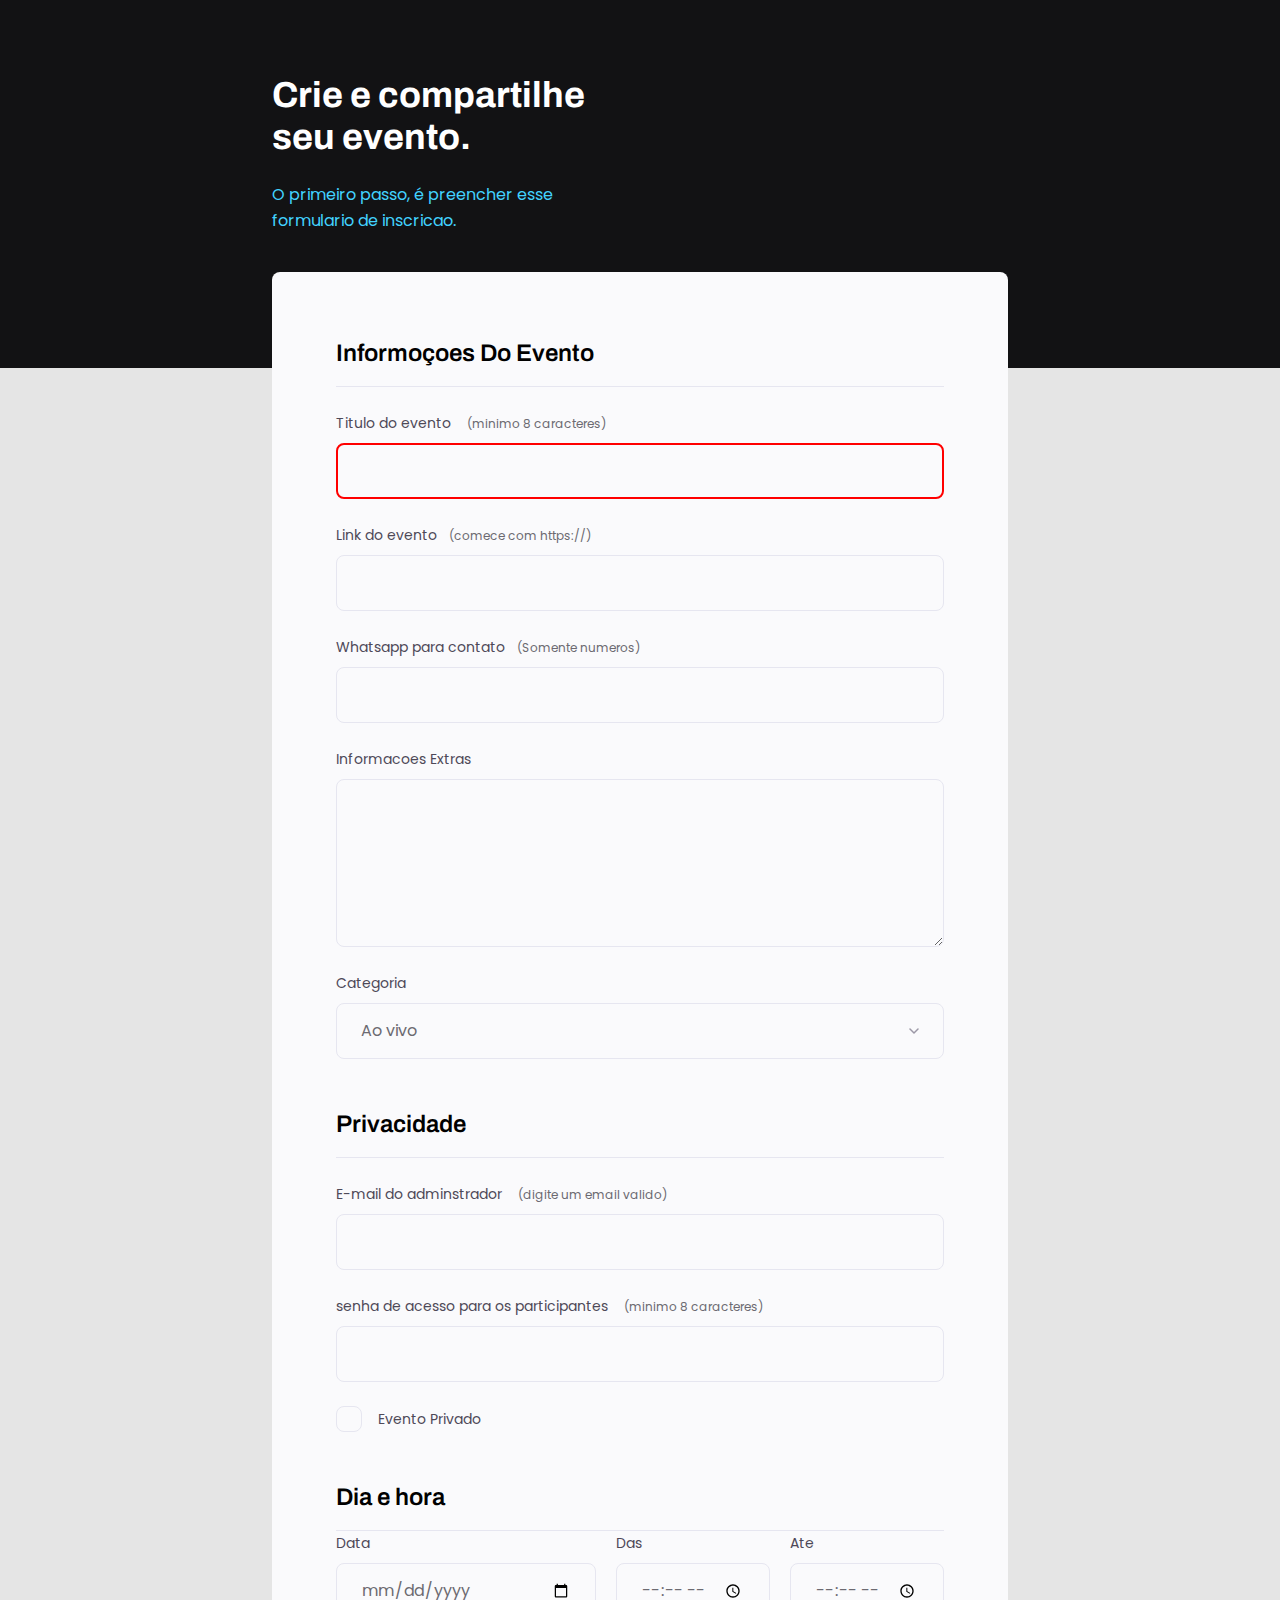
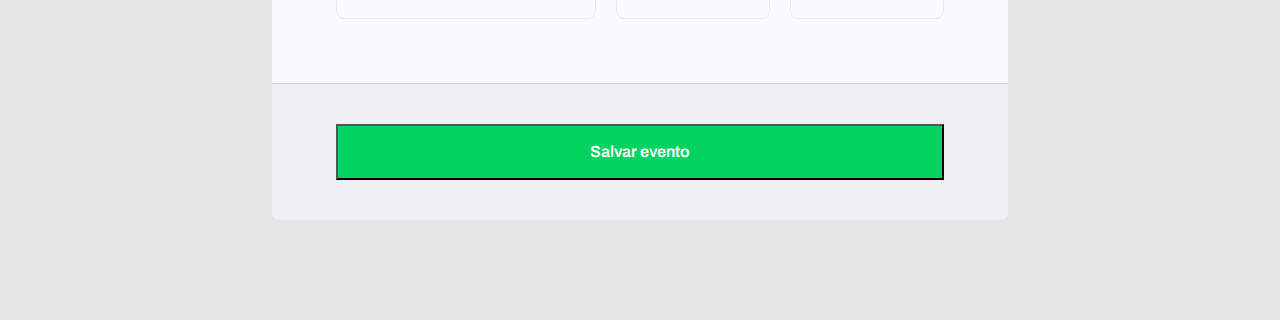
<file: index.html>
<!DOCTYPE html>
<html lang="en">

<head>
  <meta charset="UTF-8">
  <meta name="viewport" content="width=device-width, initial-scale=1.0">
  <title>Crie seu evento</title>

  <link rel="preconnect" href="https://fonts.googleapis.com">
  <link rel="preconnect" href="https://fonts.gstatic.com" crossorigin>
  <link
    href="https://fonts.googleapis.com/css2?family=Archivo:wght@600;700&family=Mulish:wght@400;700&family=Poppins&display=swap"
    rel="stylesheet">

  <link rel="stylesheet" href="style.css">
</head>

<body>
  <div class="page">

    <header>
      <h1>Crie e compartilhe seu evento.</h1>
      <p>O primeiro passo, é preencher esse formulario de inscricao.</p>
    </header>
    <form id="form">
      <fieldset>
        <div class="fieldset-wrapper">
          <legend>Informoçoes Do Evento</legend>

          <div class="input-wrapper">
            <label for="event-title">Titulo do evento <span>(minimo 8 caracteres)</span></label>
            <input type="text" name="" id="event-title" required minlength="8">
          </div>

          <div class="input-wrapper">
            <label for="event-link">Link do evento<span>(comece com https://)</span></label>
            <input type="url" name="" id="event-link">
          </div>

          <div class="input-wrapper">
            <label for="event-whatsapp">Whatsapp para contato<span>(Somente numeros)</span></label>
            <input type="number" name="" id="event-whatsapp">
          </div>
          <div class="input-wrapper">
            <label for="event-info">Informacoes Extras</label>
            <textarea name="" id="event-info" cols="30" rows="10"></textarea>
          </div>

          <div class="input-wrapper">
            <label for="event-category">Categoria</label>
            <select id="event-category">
              <option value="live">Ao vivo</option>
              <option value="podcast">Podcast</option>
              <option value="podcast">Mentoria</option>
            </select>
      </fieldset>

      <fieldset>
        <div class="fieldset-wrapper">
          <legend>Privacidade</legend>

          <div class="input-wrapper">
            <label for="event-email">E-mail do adminstrador <span>(digite um email valido)</span></label>
            <input type="email" name="" id="event-email">
          </div>

          <div class="input-wrapper">
            <label for="event-password">senha de acesso para os participantes <span>(minimo 8
                caracteres)</span></label>
            <input type="text" name="" id="event-password" minlength="8">
          </div>

          <div class="checkbox-wrapper">
            <input type="checkbox" name="" id="event-private">
            <label for="event-private">Evento Privado</label>
          </div>

        </div>
      </fieldset>

      <fieldset>
        <div class="fieldset-wrapper"></div>
        <legend>Dia e hora</legend>

        <div class="col-3">
          <div class="input-wrapper">
            <label for="event-date">Data</label>
            <input type="date" name="" id="event-date">
          </div>

          <div class="input-wrapper">
            <label for="event-begin">Das</label>
            <input type="time" name="" id="event-begin">
          </div>

          <div class="input-wrapper">
            <label for="event-end">Ate</label>
            <input type="time" name="" id="event-end">
          </div>
        </div>
      </fieldset>
    </form>
    <footer>
      <input class="button" type="submit" form="form" value="Salvar evento">
    </footer>
  </div>
</body>

</html>
</file>
<file: style.css>
* {
  margin: 0;
  padding: 0;
  box-sizing: border-box;
}

header {
  width: 319px;

  margin-top: 74px;
}

.page {
  width: 736px;
  margin: auto;
}

header h1 {
  font-family: "Archivo", sans-serif;
  font-weight: bold;
  font-size: 36px;
  line-height: 42px;
  color: white;

  margin-bottom: 24px;
}

header p {
  font-size: 16px;
  line-height: 26px;

  color: #42d3ff;
}

body,
input,
button,
select,
textarea {
  font-family: "Poppins", sans-serif;
}

body {
  background: #e5e5e5;
}

body::before {
  content: "";
  width: 100%;
  height: 368px;

  position: absolute;
  top: 0;
  left: 0;
  z-index: -1;
  background: #121214;
}

form {
  margin-top: 38px;
  background: #fafafc;
  border-radius: 8px 8px 0 0px;
  min-height: 300px;

  padding: 64px;

  display: flex;
  flex-direction: column;
  gap: 48px;
}

fieldset {
  border: none;
}

.fieldset-wrapper {
  display: flex;
  flex-direction: column;
  gap: 24px;
}

fieldset legend {
  font-family: "Archivo", sans-serif;
  font-weight: 600;
  font-size: 24px;
  line-height: 34px;

  width: 100%;
  border-bottom: 1px solid #e6e6f0;
  padding-bottom: 16px;
}

.input-wrapper {
  display: flex;
  flex-direction: column;
}

.input-wrapper label,
.checkbox-wrapper label {
  font-size: 14px;
  line-height: 24px;

  color: #4e4958;

  margin-bottom: 8px;
}

.input-wrapper label span {
  margin-left: 12px;

  font-size: 12px;
  line-height: 20px;

  color: #6c6a71;
}

.input-wrapper label span:hover {
  color: #a19fa7;
}

.input-wrapper input,
.input-wrapper textarea,
.input-wrapper select {
  background: #fafafc;

  border: 1px solid #e6e6f0;
  border-radius: 8px;

  height: 56px;

  padding: 0 24px;

  font-size: 16px;
  line-height: 26px;

  color: #6c6a71;
}

.input-wrapper textarea {
  padding: 0;
  height: 168px;
}

.input-wrapper select {
  appearance: none;
  -webkit-appearance: none;

  background-image: url("data:image/svg+xml,%3Csvg width='10' height='6' viewBox='0 0 10 6' fill='none' xmlns='http://www.w3.org/2000/svg'%3E%3Cpath d='M1 1L5 5L9 1' stroke='%239C98A6' stroke-width='1.5' stroke-linecap='round' stroke-linejoin='round'/%3E%3C/svg%3E%0A");
  background-repeat: no-repeat;
  background-position: right 24px top 50%;
}

.col-3 {
  display: flex;
  gap: 20px;
}

.col-3 > div:nth-child(1) {
  width: 100%;
}

.checkbox-wrapper {
  position: relative;
}

.checkbox-wrapper label {
  display: flex;
  align-items: center;
  gap: 16px;

  margin: 0;
}

.checkbox-wrapper input {
  position: absolute;
  top: 0;
  left: 0;
  width: 24px;
  height: 24px;

  opacity: 0;
}

.checkbox-wrapper label::before {
  content: "";
  width: 24px;
  height: 24px;
  display: block;

  border: 1px solid #e6e6f0;
  border-radius: 8px;
}

.checkbox-wrapper input:checked + label::before {
  background-image: url("data:image/svg+xml,%3Csvg width='24' height='24' viewBox='0 0 24 24' fill='none' xmlns='http://www.w3.org/2000/svg'%3E%3Cpath d='M9.00016 16.1698L4.83016 11.9998L3.41016 13.4098L9.00016 18.9998L21.0002 6.99984L19.5902 5.58984L9.00016 16.1698Z' fill='%2342D3FF'/%3E%3C/svg%3E%0A");
}

.checkbox-wrapper input:focus + label::before {
  outline: 2px solid black;
}

footer {
  background: #f0f0f4;

  height: 136 px;

  display: flex;
  flex-direction: column;

  padding: 40px 64px;

  margin-bottom: 100px;

  border-top: 1px solid #d6d6d6;
  border-radius: 0 0 8px 8px;
}

footer .button {
  height: 56px;
  background: #04d361;

  font-family: "Archivo";

  font-weight: 600;
  font-size: 16px;
  line-height: 26px;

  color: #ffffff;
}

footer .buton:hover {
  background: #098340;
}

input:invalid {
  border: 2px solid red;
}
</file>
